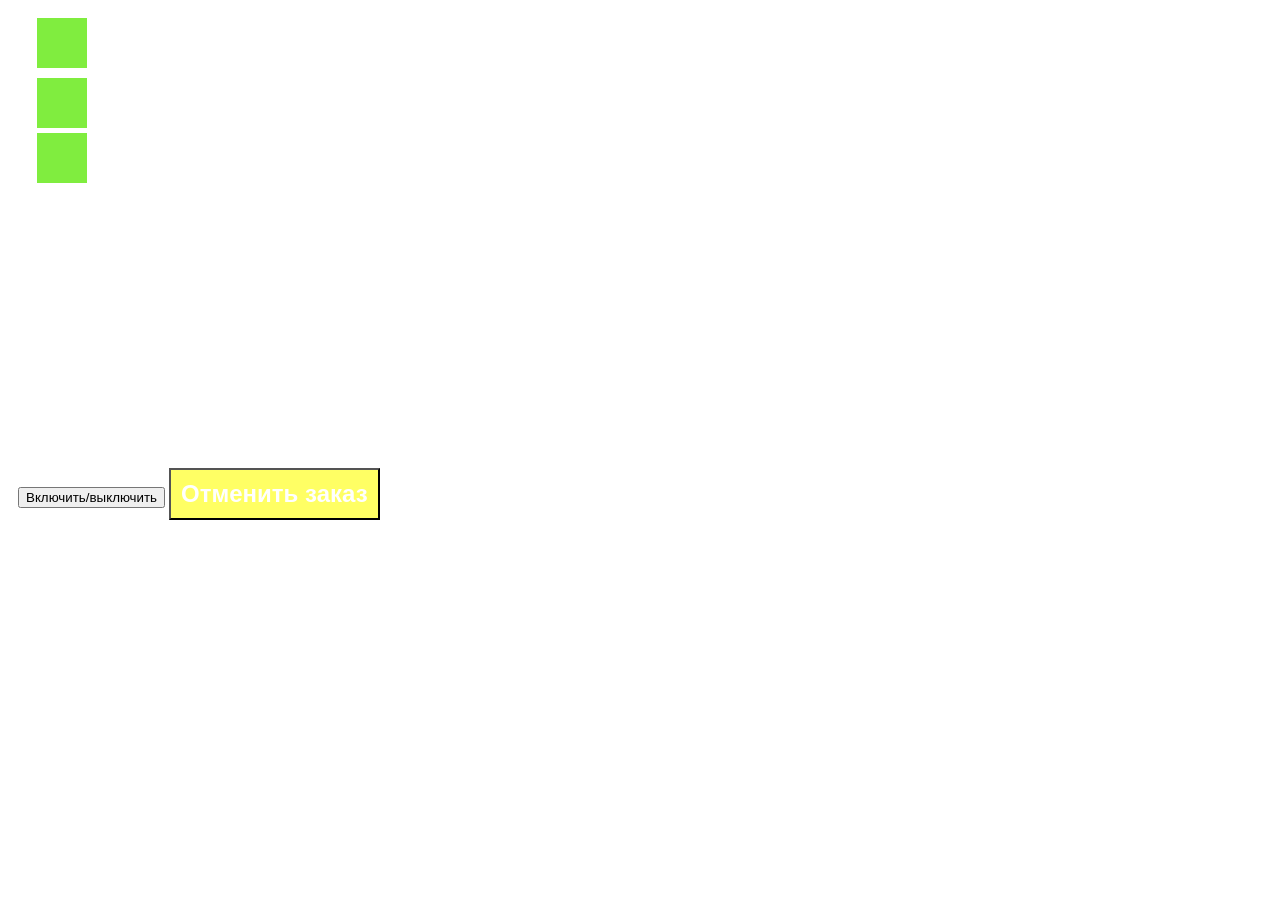
<file: animation-tutorial/index.html>
<html>
    <head>
        <link rel="stylesheet" href="main.css" />
        <title>Анимации</title>
    </head>
    <body id="body">
        <div id="demo" class="demoContainer">
            <div class="square easeOutSquare"></div>
            <div class="square easeInSquare"></div>
            <div class="square linearSquare"></div>
        </div>
        <button style="margin-inline: auto;" onclick="toggleDemo()">
            Включить/выключить
        </button>
        <button onclick="victory(event)" onmouseover="cancelOrder(event)" class="cancelOrderButton">
            Отменить заказ
        </button>
    </body>
    <script>
        function victory(event){
            const body = document.getElementById('body')
            const newButton = document.createElement('button')
            newButton.classList.add('buyButton')
            newButton.innerText = 'Оплатить'
            body.append(newButton)
        }
        function randint(a, b){
            return Math.floor(Math.random() * (b - a) + a) 
        }
        function cancelOrder(event){
            const target = event.target
            target.style.marginLeft = `${randint(-50, 1000)}px`
            target.style.marginTop = `${randint(-50, 1000)}px`
        }
        function toggleDemo(){
            const demoContainer = document.getElementById('demo')
            for (var child of demoContainer.children){
                child.classList.toggle('active')
            }
        }
    </script>
</html>
</file>
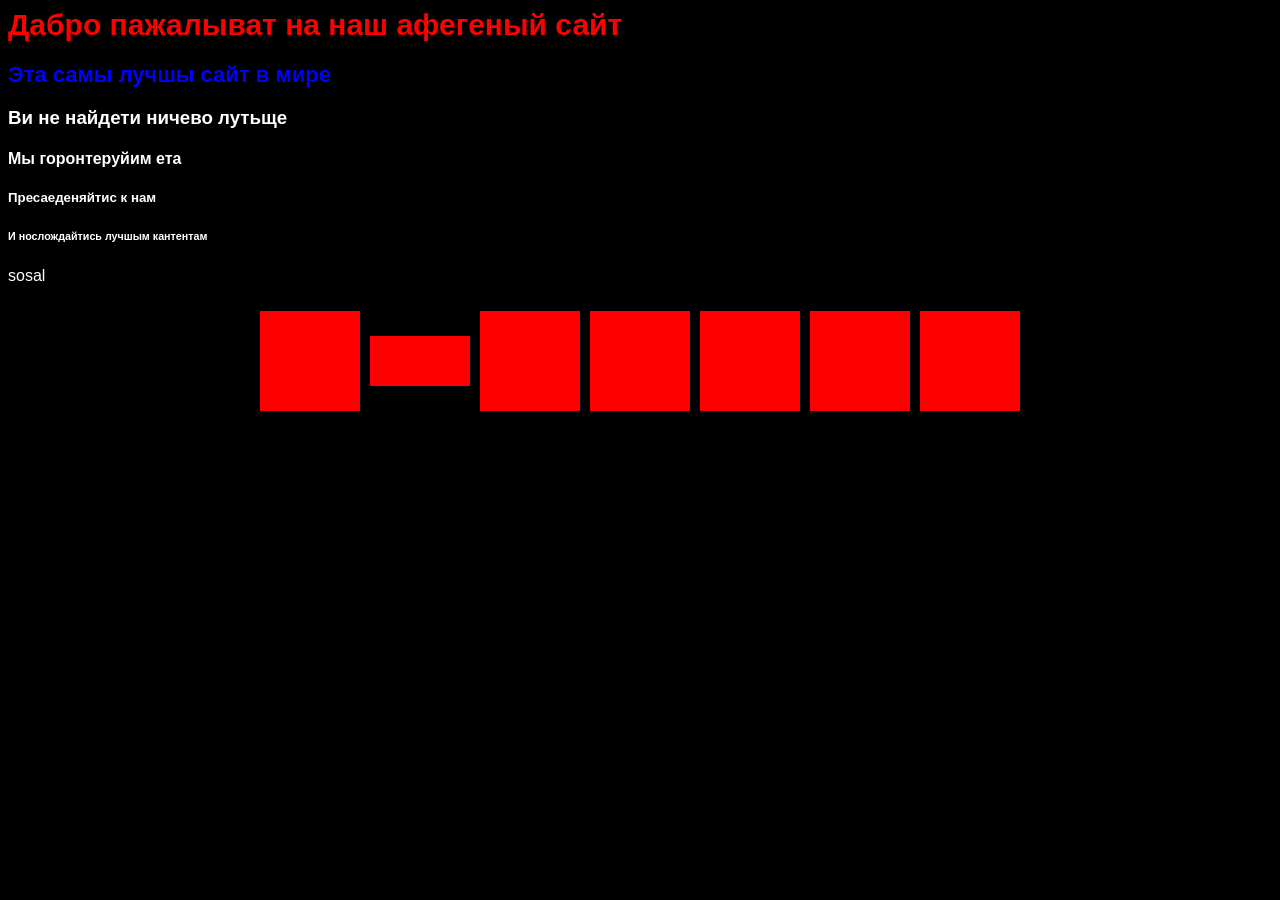
<file: sites_2/index.html>
<html>
    <head>
        <title>Сайт базовый</title>
        <style>
            h2 {
                color: blue;
                font-size: 22px;
            }

            body {
                background-color: black;
                color: white;
                font-family: Arial, Helvetica, sans-serif;
            }

            .red_square {
                width: 100px;
                height: 100px;
                background-color: red;
                margin-top: 10px;
            }

            #flex_container {
                display: flex;
                flex-direction: row;
                gap: 10px;
                width: 100%;
                justify-content: center;
                align-items: center;
            }
        </style>
    </head>
    <body>
        <h1 style="color: red; font-size: 30px; ">Дабро пажалыват на наш афегеный сайт</h1>
        <h2>Эта самы лучшы сайт в мире</h2>
        <h3>Ви не найдети ничево лутьще</h3>
        <h4>Мы горонтеруйим ета</h4>
        <h5>Пресаеденяйтис к нам</h5>
        <h6>И нослождайтись лучшым кантентам</h6>

        <p>sosal</p>

        <div id="flex_container">
            <div class="red_square"></div>
            <div class="red_square" style="height: 50px;"></div>
            <div class="red_square"></div>
            <div class="red_square"></div>
            <div class="red_square"></div>
            <div class="red_square"></div>
            <div class="red_square"></div>
        </div>
    </body>
</html>
</file>
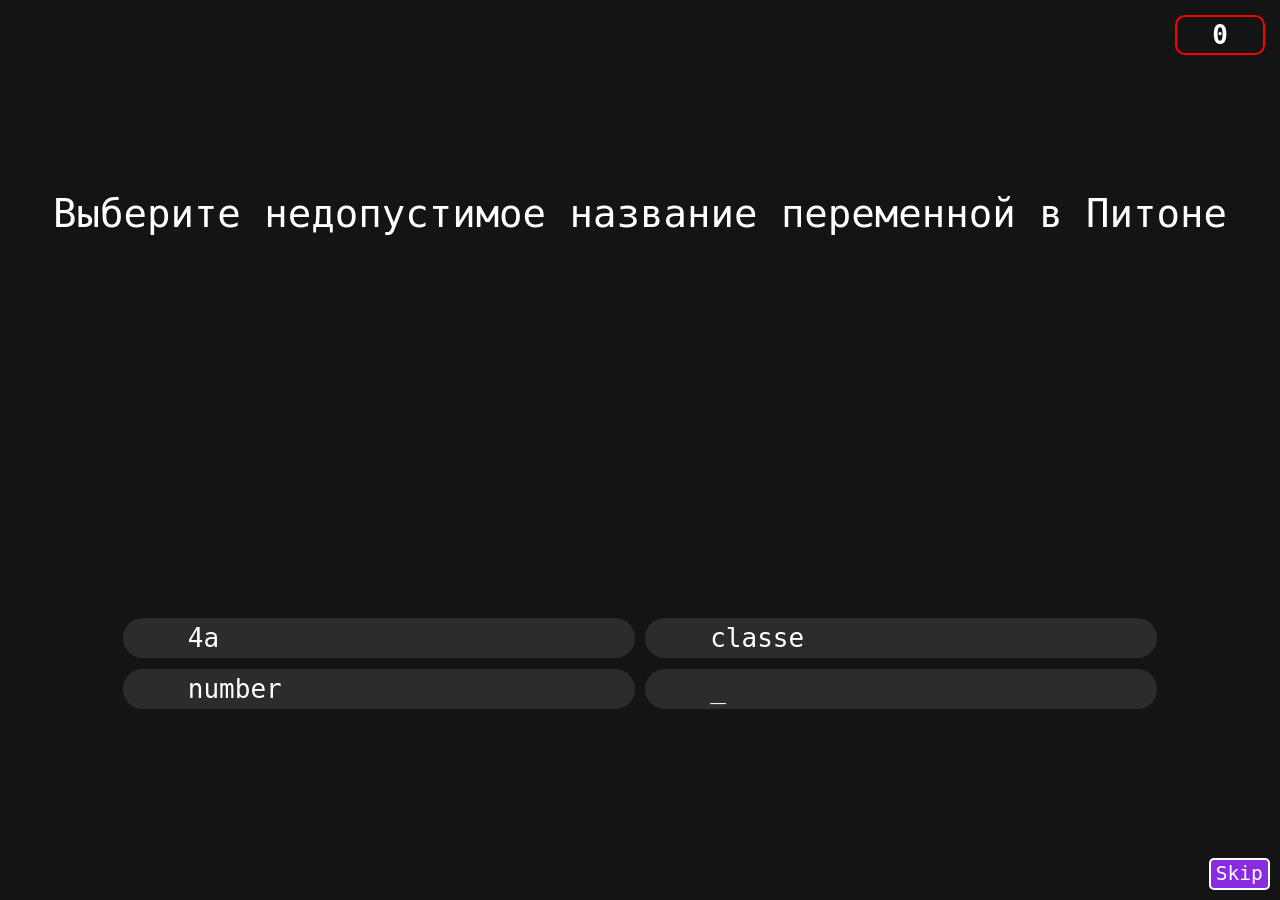
<file: tests-site/index.html>
<html>
    <head>
        <link rel="stylesheet" href="css/main.css" />
        <meta charset="utf-8" />
    </head>
    <body>
        <div class="hidden" id="endScreen">
            <h1>Спасибо за то, что прошли наш тест!</h1>
            <h2>Ваша честь: <span id="valorEndScreen">0</span></h2>
            <div onlick="" class="tryAgain">Попробовать заново</div>
        </div>
        <div id="valor">0</div>
        <div class="test_container">
            <div id="question_container">

            </div>
            <div id="answers_container">

            </div>
        </div>
        <div class="buttons_container">
            <div class="skip_button" id="skip_button" onclick="skip()">Skip</div>
            <div class="next_button hidden" id="next_button" onclick="next()">Next</div>
        </div>
    </body>
    <script src="js/questions.js"></script>
</html>
</file>
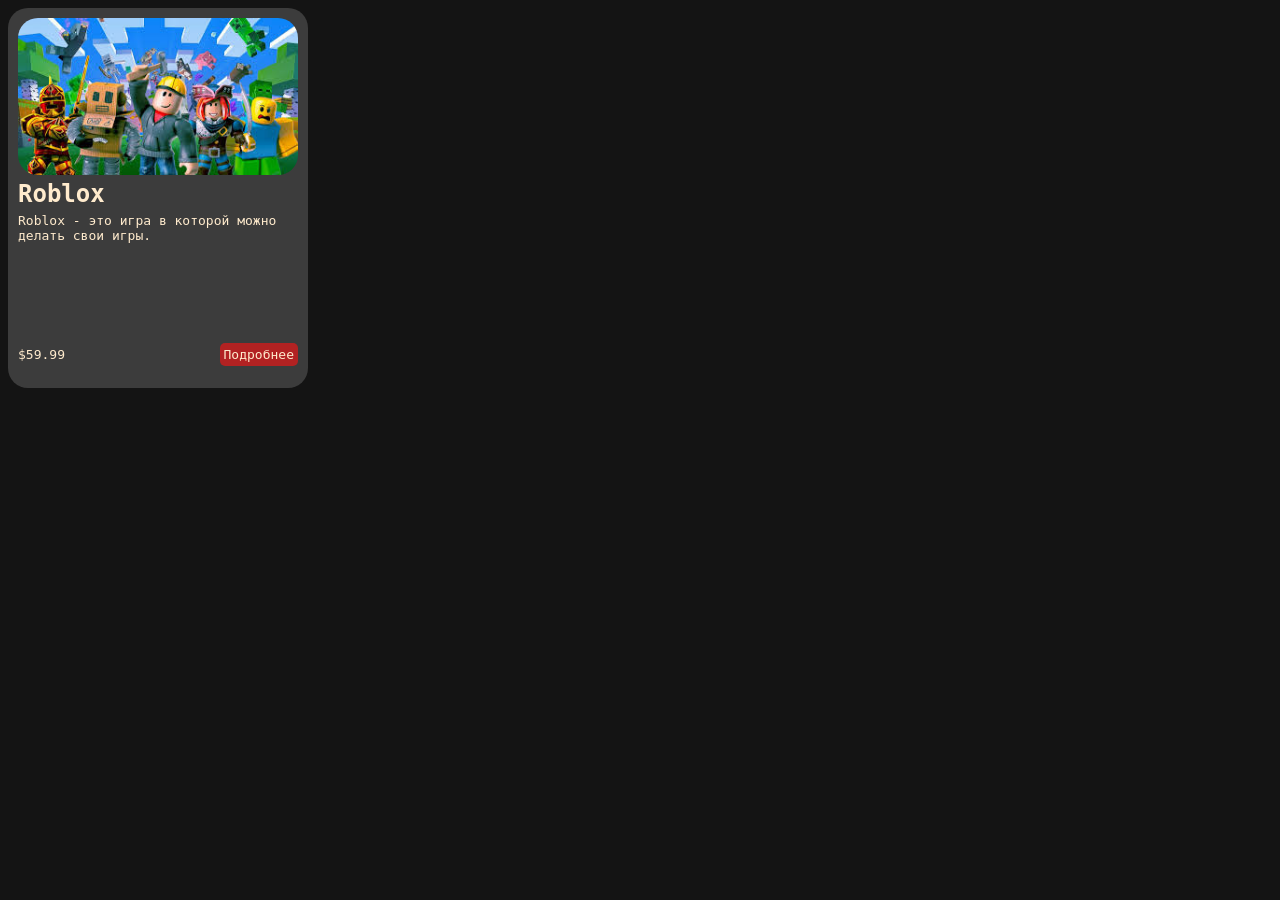
<file: site/card.html>
<html>
    <head>
        <title>Обоюдно.com</title>
        <link rel="stylesheet" href="./cards.css">
    </head>
    <body>
        <div class="card">
            <img src="img/roblox.webp"/>
            <div class="card-content">
                <div class="card-text">
                    <h3>Roblox</h3>
                    <p>Roblox - это игра в которой можно делать свои игры.</p>
                </div>
                <div class="card-footer">
                    <p>$59.99</p>
                    <a href="https://www.roblox.com">Подробнее</a>
                </div>
            </div>
        </div>
    </body>
</html>
</file>
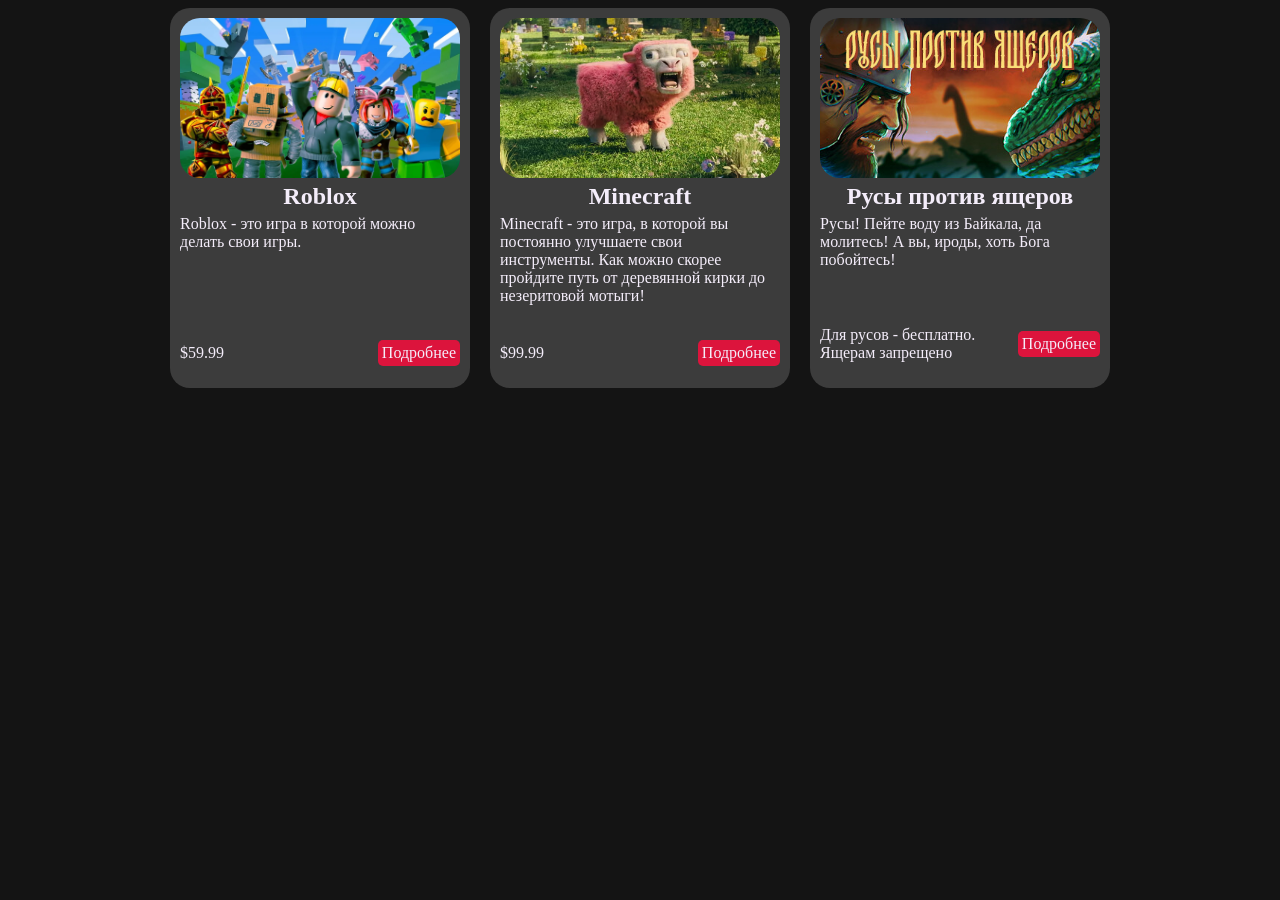
<file: site_2/card.html>
<html>
    <head>
        <title>Обоюдно.com</title>
        <link rel="stylesheet" href="./cards.css">
    </head>
    <body>
        <div class="cards">
            <div class="card">
                <img src="img/roblox.webp"/>
                <div class="card-content">
                    <div class="card-text">
                        <h3>Roblox</h3>
                        <p>Roblox -  это игра в которой можно делать свои игры.</p>
                    </div>
                    <div class="card-footer">
                        <p>$59.99</p>
                        <a href="https://www.google.com">Подробнее</a>
                    </div>
                </div>
            </div>
            <div class="card">
                <img src="img/minecraft.avif"/>
                <div class="card-content">
                    <div class="card-text">
                        <h3>Minecraft</h3>
                        <p>Minecraft - это игра, в которой вы постоянно улучшаете свои инструменты. Как можно скорее пройдите путь от деревянной кирки до незеритовой мотыги!</p>
                    </div>
                    <div class="card-footer">
                        <p>$99.99</p>
                        <a href="games/minecraft.html">Подробнее</a>
                    </div>
                </div>
            </div>
            <div class="card">
                <img src="img/russians_vs_lizards.jpg"/>
                <div class="card-content">
                    <div class="card-text">
                        <h3>Русы против ящеров</h3>
                        <p>Русы! Пейте воду из Байкала, да молитесь! А вы, ироды, хоть Бога побойтесь!</p>
                    </div>
                    <div class="card-footer">
                        <p>Для русов - бесплатно. Ящерам запрещено</p>
                        <a href="https://www.google.com">Подробнее</a>
                    </div>
                </div>
            </div>
        </div>
    </body>
</html>
</file>
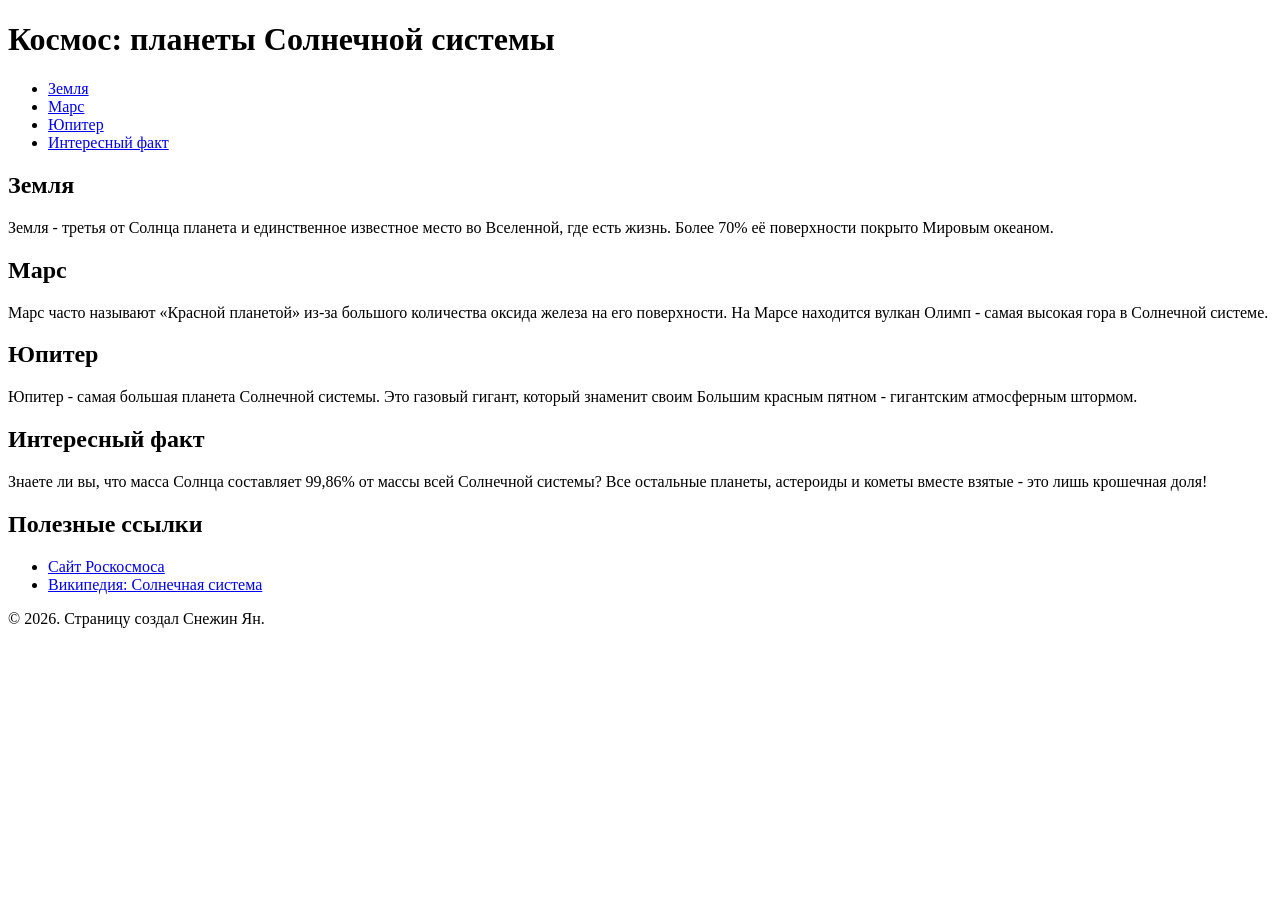
<file: space-website/space-website.html>
<!doctype html>
<html lang="ru">
  <head>
    <meta charset="UTF-8" />
    <meta name="viewport" content="width=device-width, initial-scale=1.0" />
    <title>Космос: планеты Солнечной системы</title>
  </head>

  <body>
    <header>
      <h1>Космос: планеты Солнечной системы</h1>
      <nav aria-label="Меню страницы">
        <ul>
          <li><a href="#earth">Земля</a></li>
          <li><a href="#mars">Марс</a></li>
          <li><a href="#jupiter">Юпитер</a></li>
          <li><a href="#fact">Интересный факт</a></li>
        </ul>
      </nav>
    </header>

    <main>
      <!-- Раздел 1 -->
      <section id="earth">
        <h2>Земля</h2>
        <p>
          Земля - третья от Солнца планета и единственное известное место во
          Вселенной, где есть жизнь. Более 70% её поверхности покрыто Мировым
          океаном.
        </p>
      </section>

      <!-- Раздел 2 -->
      <section id="mars">
        <h2>Марс</h2>
        <p>
          Марс часто называют «Красной планетой» из-за большого количества
          оксида железа на его поверхности. На Марсе находится вулкан Олимп -
          самая высокая гора в Солнечной системе.
        </p>
      </section>

      <!-- Раздел 3 -->
      <section id="jupiter">
        <h2>Юпитер</h2>
        <p>
          Юпитер - самая большая планета Солнечной системы. Это газовый гигант,
          который знаменит своим Большим красным пятном - гигантским атмосферным
          штормом.
        </p>
      </section>

      <!-- Самостоятельный блок -->
      <article id="fact">
        <h2>Интересный факт</h2>
        <p>
          Знаете ли вы, что масса Солнца составляет 99,86% от массы всей
          Солнечной системы? Все остальные планеты, астероиды и кометы вместе
          взятые - это лишь крошечная доля!
        </p>
      </article>
    </main>

    <!-- Боковой блок с дополнительной информацией -->
    <aside>
      <h2>Полезные ссылки</h2>
      <ul>
        <li>
          <a href="https://www.roscosmos.ru/" target="_blank"
            >Сайт Роскосмоса</a
          >
        </li>
        <li>
          <a
            href="https://ru.wikipedia.org/wiki/Солнечная_система"
            target="_blank"
            >Википедия: Солнечная система</a
          >
        </li>
      </ul>
    </aside>

    <!-- Подвал сайта -->
    <footer>
      <p>&copy; 2026. Страницу создал Снежин Ян.</p>
    </footer>
  </body>
</html>
</file>
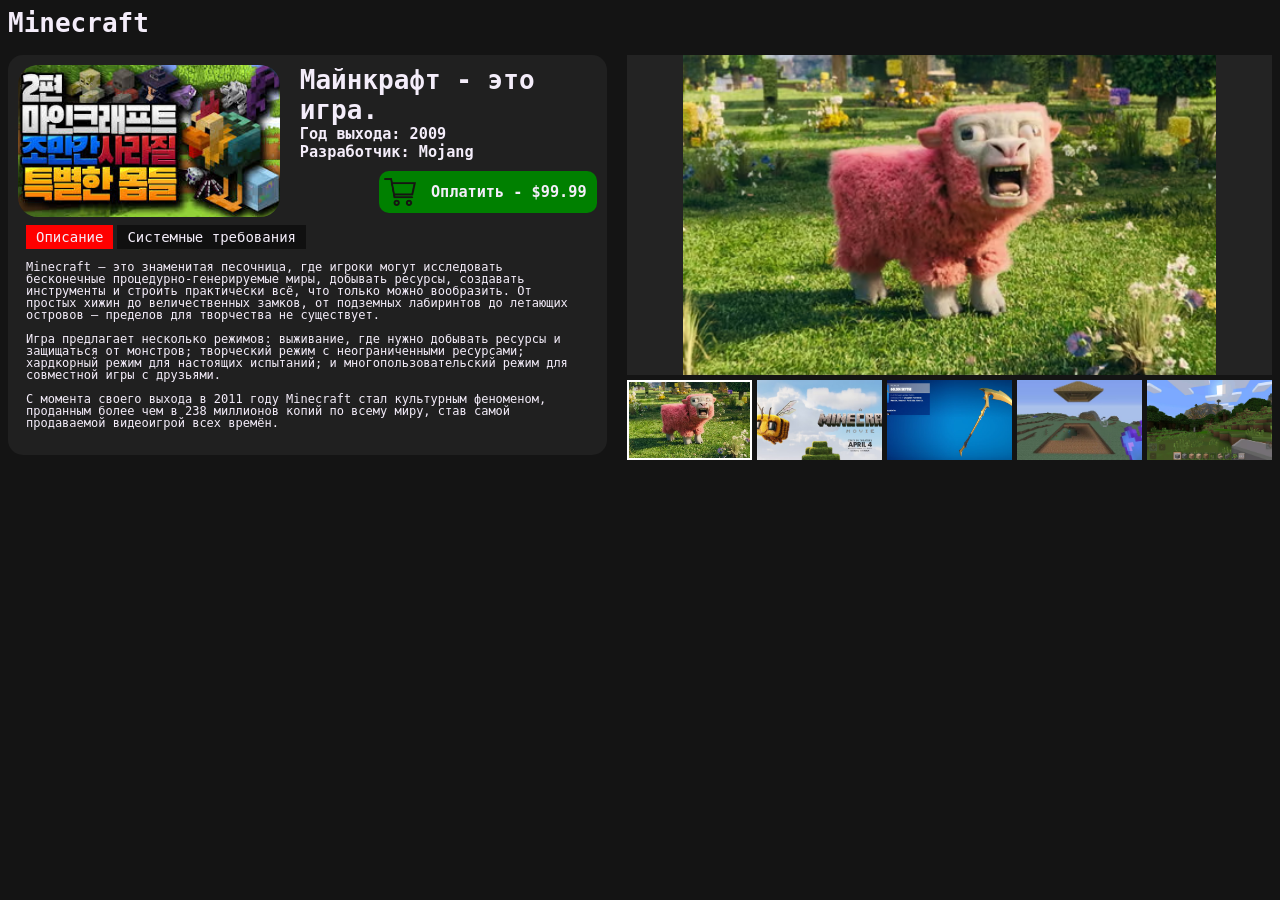
<file: site_2/games/minecraft.html>
<html>
    <head>
        <link rel="stylesheet" href="games.css"/>
        <style>
            body {
                font-family: monospace;
            }
        </style>
    </head>
    <body>
        <h1>Minecraft</h1>
        <div class="header_container">
            <div class="header_info">
                <div class="header_info_top">
                    <div class="game_box_art">
                        <img src="../img/minecraft_preview.jpg"/>
                    </div>
                    <div class="game_brief_description">
                        <h1>Майнкрафт - это игра.</h1>
                        <h3>Год выхода: 2009</h3>
                        <h3>Разработчик: Mojang</h3>
                        <div class="pay_button">
                            <img src="../img/cart_icon.png"/>
                            <h3>Оплатить - $99.99</h3>
                        </div>
                    </div>
                </div>
                <div class="header_info_bottom">
                    <div class="tabs_group">
                        <div class="tab_active" id="firstActiveTab" onclick="clickTab(event)" data-tab-id="tab_description">Описание</div>
                        <div onclick="clickTab(event)" data-tab-id="tab_system_requirements">Системные требования</div>
                    </div>
                    <div id="tab_description">
                        <p>Minecraft — это знаменитая песочница, где игроки могут исследовать бесконечные процедурно-генерируемые миры, добывать ресурсы, создавать инструменты и строить практически всё, что только можно вообразить. От простых хижин до величественных замков, от подземных лабиринтов до летающих островов — пределов для творчества не существует.</p>
                        <p>Игра предлагает несколько режимов: выживание, где нужно добывать ресурсы и защищаться от монстров; творческий режим с неограниченными ресурсами; хардкорный режим для настоящих испытаний; и многопользовательский режим для совместной игры с друзьями.</p>
                        <p>С момента своего выхода в 2011 году Minecraft стал культурным феноменом, проданным более чем в 238 миллионов копий по всему миру, став самой продаваемой видеоигрой всех времён.</p>
                    </div>
                    <div id="tab_system_requirements" class="invisible">
                        <p>Операционная система: Minix/Windows 12</p>
                        <p>Процессор: Motorola 6800/Intel Core i11 21900K</p>
                        <p>Видеокарта: 3D ускоритель Voodoo</p>
                        <p>Оперативная память: не менее 2 килобайт</p>
                        <p>Место: 20 йобибайтов</p>
                        <p>Альтернативно: компьютер Z4</p>
                    </div>
                </div>
            </div>
            <div class="gallery">
                <div class="gallery_current">
                    <img id="mainImage" src="../img/minecraft.avif"/>
                </div>
                <div class="gallery_list">
                    <img id="firstImage" class="active" onclick="clickImage(event)" src="../img/minecraft.avif"/>
                    <img onclick="clickImage(event)" src="../img/minecraft2.avif"/>
                    <img onclick="clickImage(event)" src="../img/minecraft3.avif"/>
                    <img onclick="clickImage(event)" src="../img/minecraft4.jpg"/>
                    <img onclick="clickImage(event)" src="../img/minecraft5.webp"/>
                </div>
            </div>
        </div>
    </body>
    <footer>
        <script src="../js/gallery.js"></script>
        <script src="../js/tabs.js"></script>
    </footer>
</html>
</file>
<file: animation-tutorial/main.css>
body {
    padding: 10px;
    box-sizing: border-box;
}

.demoContainer {
    width: 95vw;
    height: 50vh;
    box-sizing: border-box;
    border: 2px black;
    margin-inline: auto;
    padding: 5px;
    position: relative;
}

.square {
    width: 50px;
    height: 50px;
    background-color: rgb(128, 237, 63);
    margin-bottom: 5px;
}

.easeInSquare {
    position: absolute;
    top: 0;
    left: 5;
    transition-property: all;
    transition-delay: 0s;
    transition-duration: 10s;
    transition-timing-function: ease-in;
}

.easeOutSquare {
    position: absolute;
    top: 60;
    left: 5;
    transition-property: all;
    transition-delay: 0s;
    transition-duration: 10s;
    transition-timing-function: ease-out;
}

.easeOutSquare:hover {
    left: 95%;
}

.active {
    left: 95%;
}

.linearSquare {
    position: absolute;
    top: 115;
    left: 5;
    transition-property: all;
    transition-delay: 0s;
    transition-duration: 10s;
    transition-timing-function: linear;
}

.cancelOrderButton {
    padding: 10px;
    color: white;
    background-color: rgb(255, 255, 100);
    font-size: 24px;
    font-weight: 600;
    transition-property: all;
    transition-delay: 0s;
    transition-duration: 2s;
    transition-timing-function: ease-out;
}

.buyButton {
    position: absolute;
    font-size: 120px;
    color: white;
    background-color: violet;
    width: 100vw;
    height: 100vw;
    top: 0;
    left: 0;
    z-index: 10;
}
</file>
<file: tests-site/css/main.css>
html {
    background-color: rgb(20,20,20);
    color: white;
    font-family: monospace;
}

body {
    margin: 0;
}

.test_container {
    box-sizing: border-box;
    width: 100vw;
    height: 100vh;
    display: flex;
    flex-direction: column;
    align-items: center;
    justify-content: space-around;
}

#question_container {
    font-size: 3rem;
    text-align: center;
}

#answers_container {
    display: grid;
    grid-template-columns: 40vw 40vw;
    gap: 0.8rem;
}

.answer {
    background-color: rgba(255,255,255,0.1);
    color: white;
    font-size: 2rem;
    padding-left: 5rem;
    padding-block: 0.4rem;
    border-radius: 25px;
}

@keyframes answer_animation {
    0% {
        color: white;
    }

    50% {
        color: orange;
    }

    100% {
        color: white;
    }
}

.answer:hover {
    animation: answer_animation 2s infinite;
}

.buttons_container {
    position: absolute;
    bottom: 10px;
    right: 10px;
    display: flex;
    flex-direction: row;
    gap: 1rem;
}

.skip_button {
    background-color: blueviolet;
    padding-inline: 0.4rem;
    padding-block: 0.2rem;
    font-size: 1.5rem;
    width: fit-content;
    height: fit-content;
    border: white 2px solid;
    border-radius: 5px;
    cursor: default;
    user-select: none;
}

@keyframes next_button_animation {
    0% {
        background-color: orange;
    }

    50% {
        background-color: orangered;
    }

    100% {
        background-color: orange;
    }
}

.next_button:hover {
    animation: next_button_animation 2s infinite;
}

.next_button {
    background-color: orange;
    padding-inline: 0.4rem;
    padding-block: 0.2rem;
    font-size: 1.5rem;
    width: fit-content;
    height: fit-content;
    border: white 2px solid;
    border-radius: 5px;
    cursor: default;
    user-select: none;
}

@keyframes skip_button_animation {
    0% {
        background-color: blueviolet;
    }

    50% {
        background-color: blue;
    }

    100% {
        background-color: blueviolet;
    }
}

.skip_button:hover {
    animation: skip_button_animation 2s infinite;
}

.correct {
    animation: correct_animation 1s 1;
    animation-fill-mode: forwards;
}

.wrong {
    animation: wrong_animation 1s 1;
    animation-fill-mode: forwards;
}

@keyframes wrong_animation {
    from {
        background-color: rgba(255,255,255,0.1);
    }

    to {
        background-color: red;
    }
}

@keyframes correct_animation {
    from {
        background-color: rgba(255,255,255,0.1);
    }

    to {
        background-color: green;
    }
}

.neutral {
    background-color: rgba(255,255,255,0.1);
}

.hidden {
    display: none !important;
}

#valor {
    font-size: 2rem;
    width: 5rem;
    height: 2rem;
    font-weight: 600;
    padding-inline: 0.8rem;
    padding-block: 0.4rem;
    display: flex;
    flex-direction: column;
    justify-content: center;
    align-items: center;
    position: fixed;
    top: 15px;
    right: 15px;
    border: solid red 2px;
    border-radius: 10px;
}

#endScreen {
    position: fixed;
    top: 0;
    left: 0;
    width: 100vw;
    height: 100vh;
    margin: none;
    display: flex;
    flex-direction: column;
    justify-content: center;
    align-items: center;
    background-color: black;
    z-index: 10;
}

.tryAgain {
    font-size: 1.4rem;
    width: fit-content;
    height: 1.4rem;
    padding-inline: 0.8rem;
    padding-block: 0.4rem;
    border: solid lightgray 2px;
    border-radius: 10px;
    cursor: default;
    user-select: none;
}

.tryAgain:hover {
    color: orange;
}
</file>
<file: site/cards.css>
body {
    background-color: rgb(20, 20, 20);
    color: blanchedalmond;
    font-family: monospace;
}

.card {
    background-color: rgb(60, 60, 60);
    border-radius: 20px;
    width: 300px;
    height: 380px;
    box-sizing: border-box;
    padding: 10px;
}

.card > img {
    width: 100%;
    border-radius: 20px;
}

.card-text {
    display: flex;
    flex-direction: column;
}

.card-text > h3 {
    font-size: 24px;
    font-weight: 800;
    margin: 0;
    margin-top: 5;
}


.card-content {
    height: 200px;
    display: flex;
    flex-direction: column;
    justify-content: space-between;
}

.card-text > p {
    margin: 0;
    margin-top: 5px;
}

.card-footer {
    display: flex;
    flex-direction: row;
    width: 100%;
    align-items: center;
    justify-content: space-between;
}

.card-footer > a {
    background-color: firebrick;
    padding: 4px;
    color: blanchedalmond;
    text-decoration: none;
    border-radius: 5px;
}

.card-footer > a:hover {
    background-color: darkred;
}
</file>
<file: site_2/cards.css>
body {
    background-color: rgb(20, 20, 20);
    color: rgb(244, 237, 250);
    font-family: Cochin;
    display: flex;
    flex-direction: row;
    justify-content: center;
}

.card {
    background-color: rgb(60,60,60);
    border-radius: 20px;
    width: 300px;
    height: 380px;
    box-sizing: border-box;
    padding: 10px;
}

.card > img {
    width: 100%;   
    height: 160px;
    object-fit: cover;
    border-radius: 20px;
}

.card-content {
    height: 200px;
    display: flex;
    flex-direction: column;
    justify-content: space-between;
}

.card-text {
    display: flex;
    flex-direction: column;
    align-items: center;
}

.card-text > h3 {
    font-size: 24px;
    font-weight: 800;
    margin: 0;
    margin-top: 5px;
}

.card-text > p {
    margin: 0;
    margin-top: 5px;
}

.card-footer {
    display: flex;
    flex-direction: row;
    width: 100%;
    align-items: center;
    justify-content: space-between;
}

.card-footer > a {
    background-color: crimson;
    padding: 4px;
    color: rgb(244, 237, 250);
    text-decoration: none;
    border-radius: 5px;
}

.card-footer > a:hover {
    background-color: darkred;
    transform: scale(1.1);
}

.cards {
    display: grid;
    grid-template-columns: 300px 300px 300px;
    gap: 20px;
}
</file>
<file: site_2/games/games.css>
body {
    background-color: rgb(20, 20, 20);
    color: rgb(244, 237, 250);
    font-family: Cochin;
    /* display: flex;
    flex-direction: row;
    justify-content: center; */
}

.gallery {
    width: 700px;
    height: 400px;
}

.gallery_current {
    width: 100%;
    height: 80%;
    background-color: rgb(35,35,35);
}

.gallery_current > img {
    width: 100%;
    height: 100%;
    object-fit: contain;
}

.gallery_list {
    width: 100%;
    height: 20%;
    display: flex;
    flex-direction: row;
    gap: 5px;
    margin-top: 5px;
    overflow-x: scroll;
}

.gallery_list > img {
    height: 100%;
    width: 125px;
    object-fit: cover;
    box-sizing: border-box;
}

.active {
    border: 2px solid white;
}

.header_container {
    width: 100%;
    display: flex;
    flex-direction: row;
    align-items: center;
    gap: 20px;
}

.header_info {
    width: 60%;
    height: 400px;
    background-color: rgba(255,255,255,0.05);
    border-radius: 15px;
    box-sizing: border-box;
    padding: 10px;
}

.header_info_top {
    width: 100%;
    height: 40%;
    box-sizing: border-box;
    display: flex;
    flex-direction: row;
    align-items: start;
    gap: 20px;
}

.header_info_bottom {
    width: 100%;
    height: 60%;
    box-sizing: border-box;
}

.game_box_art {
    width: 50%;
    height: 100%;
}

.game_box_art > img {
    border-radius: 20px;
    width: 100%;
    height: 100%;
    object-fit: cover;
}

.game_brief_description {
    position: relative;
}

.game_brief_description > * {
    margin-top: 0;
    margin-bottom: 0;
}

.pay_button {
    margin-top: 10px;
    width: 70%;
    background-color: green;
    border-radius: 10px;
    padding: 5px;
    display: flex;
    flex-direction: row;
    align-items: center;
    gap: 15px;
    position: absolute;
    right: 0;
}

.pay_button > h3 {
    margin-block: 0;
}

.pay_button > img {
    width: 32px;
    height: 32px;
    object-fit: contain;
}

.header_info_bottom {
    font-size: 12px;
    padding: 8px;
    line-height: 1;
}

.invisible {
    display: none;
}

.tabs_group {
    display: flex;
    flex-direction: row;
    gap: 4px;
    align-items: center;
}

.tabs_group > div {
    background-color: rgba(0,0,0,0.5);
    padding-inline: 10px;
    padding-block: 5px;
    font-size: 14px;
    cursor: grab;
}

.tabs_group > div:hover{
    color: gray;
}

.tab_active {
    background-color: red !important;
}
</file>
